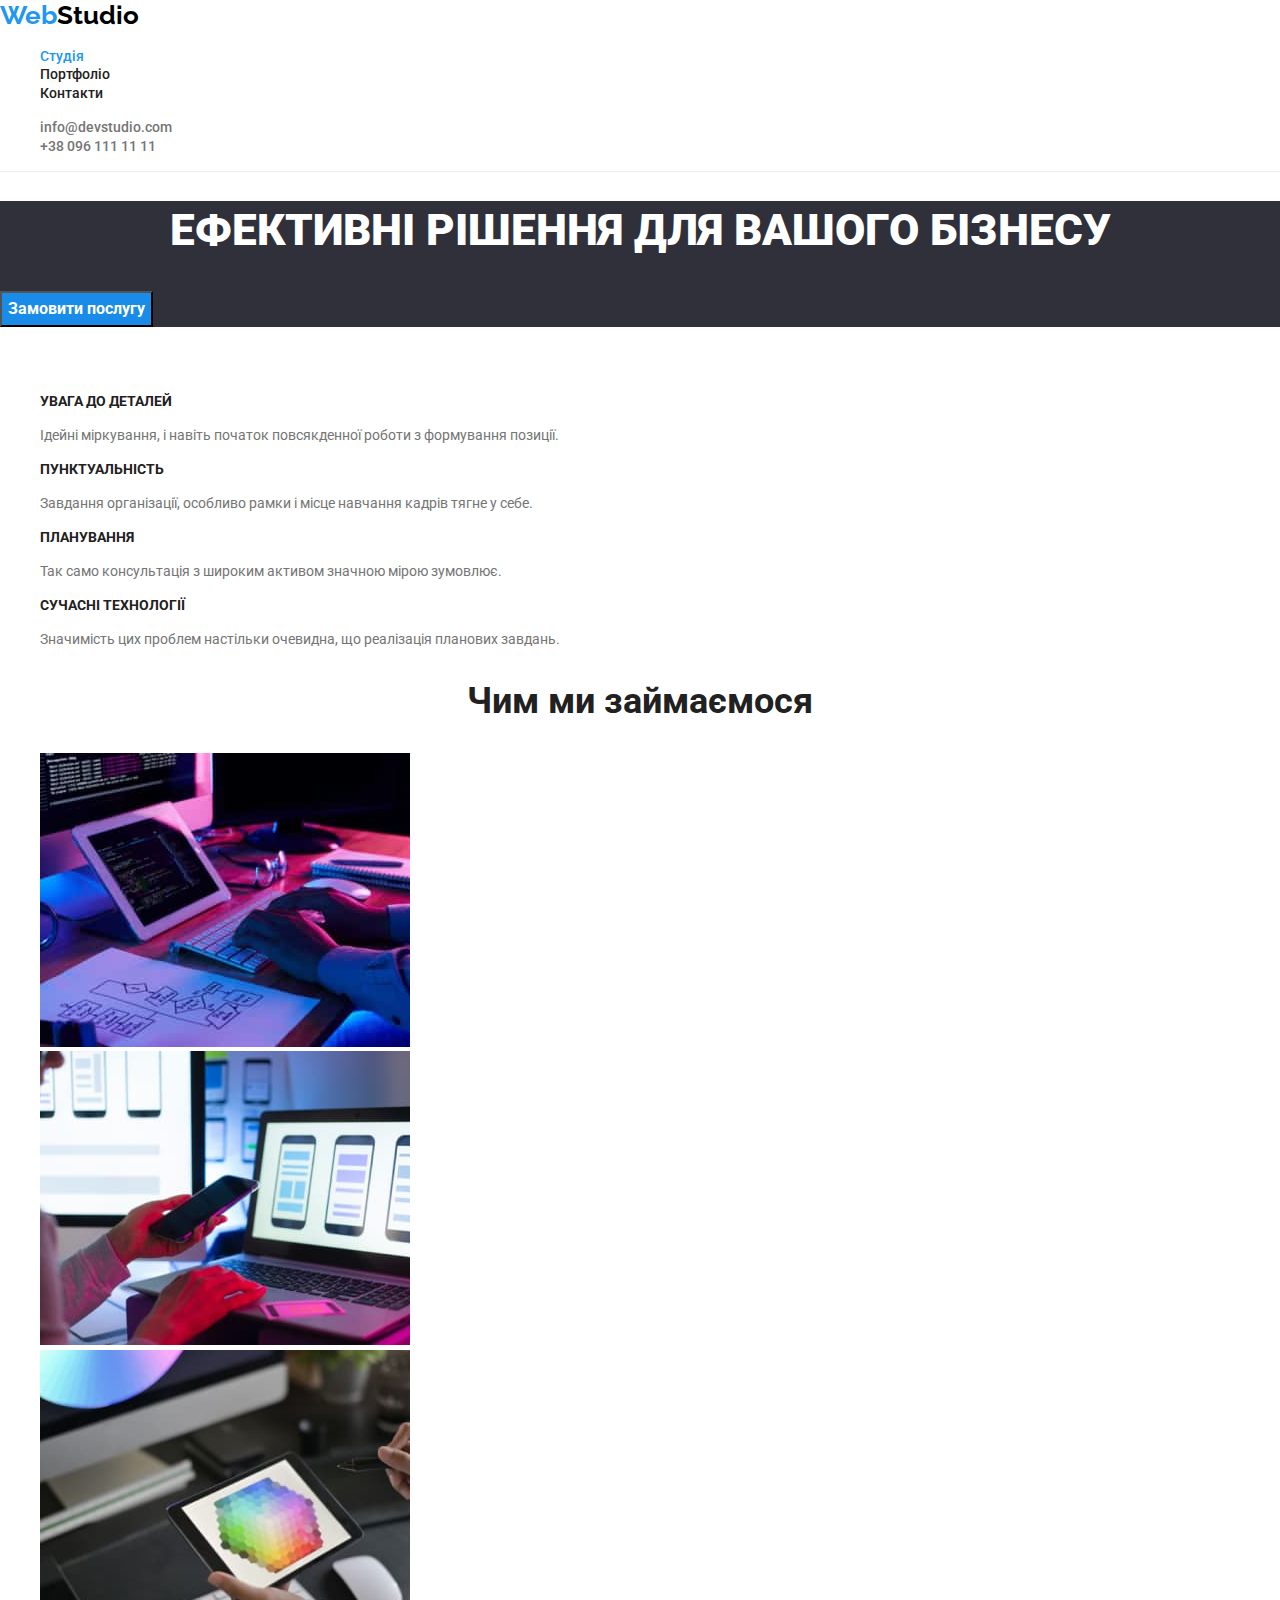
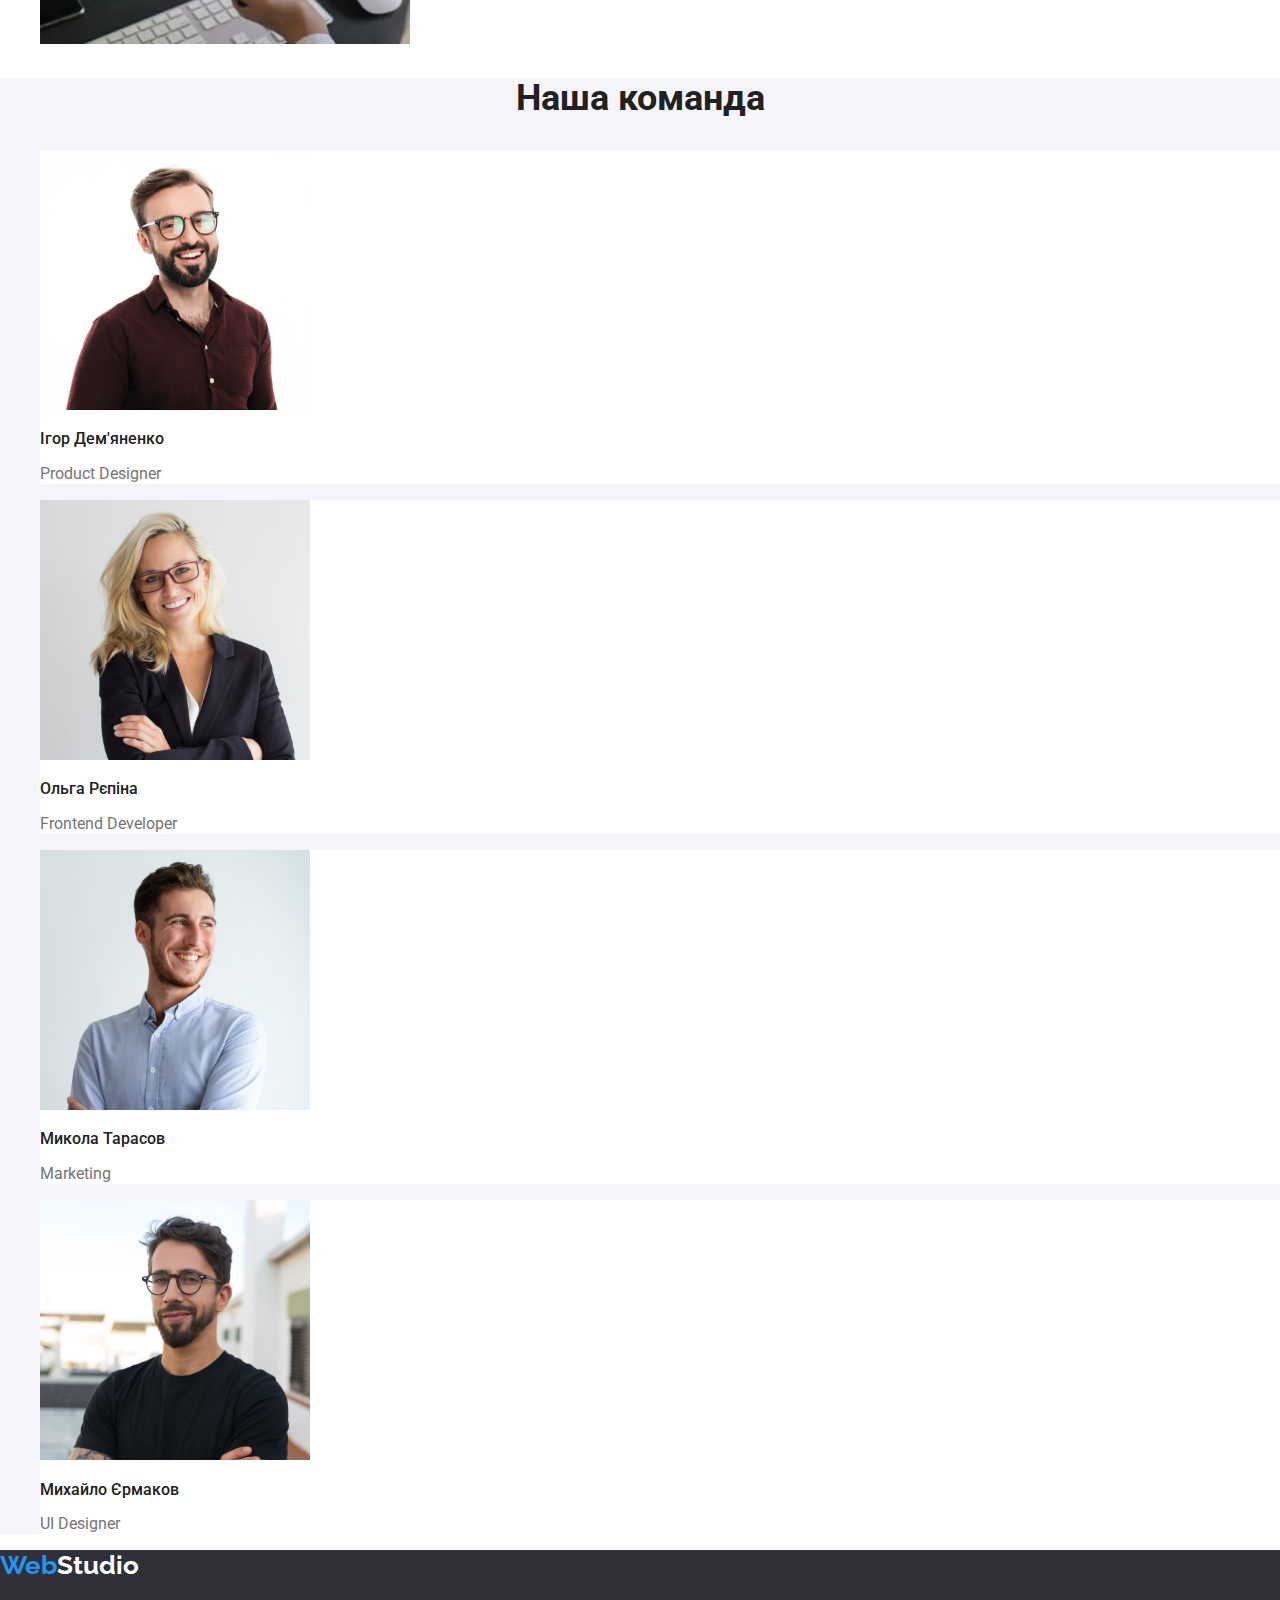
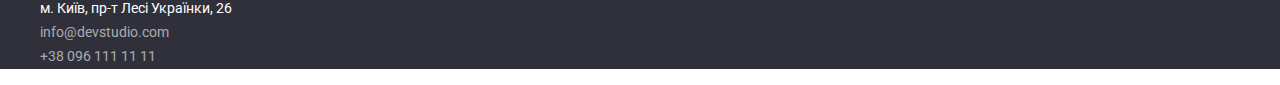
<file: index.html>
<!DOCTYPE html>
<html lang="uk">
  <head>
    <meta charset="UTF-8" />
    <meta http-equiv="X-UA-Compatible" content="IE=edge" />
    <meta name="viewport" content="width=device-width, initial-scale=1.0" />
    <title>Студия</title>
    <link rel="preconnect" href="https://fonts.googleapis.com" />
    <link rel="preconnect" href="https://fonts.gstatic.com" crossorigin />
    <link
      href="https://fonts.googleapis.com/css2?family=Raleway:wght@700&family=Roboto:wght@400;500;700;900&display=swap"
      rel="stylesheet"
    />
    <link rel="stylesheet" href="./css/normalize.css" />
    <link rel="stylesheet" href="./css/styles.css" />
  </head>
  <body>
    <!-- Header -->
    <header class="page-header">
      <nav>
        <a href="#" class="logo">Web<span class="slogan">Studio</span></a>
        <ul class="site-nav">
          <li>
            <a href="#" class="link-ttl">Студія</a>
          </li>
          <li>
            <a href="./portfolio.html" class="link">Портфоліо</a>
          </li>
          <li>
            <a href="#" class="link">Контакти</a>
          </li>
        </ul>
      </nav>
      <ul class="auth-nav">
        <li>
          <a href="mailto:info@devstudio.com" class="copy"
            >info@devstudio.com</a
          >
        </li>
        <li>
          <a href="tel:+380961111111" class="copy">+38 096 111 11 11</a>
        </li>
      </ul>
    </header>
    <main>
      <!-- Hero -->
      <section class="hero">
        <h1 class="heading">Ефективні рішення для вашого бізнесу</h1>
        <button type="button" class="btn">Замовити послугу</button>
      </section>
      <!-- One Section -->
      <section class="section">
        <h2 class="visually-hidden">Наші особливості</h2>
        <ul>
          <li>
            <h3 class="post-title">Увага до деталей</h3>
            <p class="post-text">
              Ідейні міркування, і навіть початок повсякденної роботи з
              формування позиції.
            </p>
          </li>
          <li>
            <h3 class="post-title">Пунктуальність</h3>
            <p class="post-text">
              Завдання організації, особливо рамки і місце навчання кадрів тягне
              у себе.
            </p>
          </li>
          <li>
            <h3 class="post-title">Планування</h3>
            <p class="post-text">
              Так само консультація з широким активом значною мірою зумовлює.
            </p>
          </li>
          <li>
            <h3 class="post-title">Сучасні технології</h3>
            <p class="post-text">
              Значимість цих проблем настільки очевидна, що реалізація планових
              завдань.
            </p>
          </li>
        </ul>
      </section>
      <!-- Two Section -->
      <section class="section">
        <h2 class="section-title">Чим ми займаємося</h2>
        <ul>
          <li>
            <img
              src="./images/img1.jpg"
              alt="Планшет і клавіатура"
              width="370"
            />
          </li>
          <li><img src="./images/img2.jpg" alt="Ноутбук" width="370" /></li>
          <li><img src="./images/img3.jpg" alt="Планшет" width="370" /></li>
        </ul>
      </section>
      <!-- Three Section -->
      <section class="section team">
        <h2 class="section-title">Наша команда</h2>
        <ul class="list-ttl">
          <li>
            <img src="./images/img4.jpg" alt="Дизайнер продукту" width="270" />
            <h3 class="team-title">Ігор Дем'яненко</h3>
            <p class="team-sub" lang="en">Product Designer</p>
          </li>
          <li>
            <img src="./images/img22.jpg" alt="Розробник" width="270" />
            <h3 class="team-title">Ольга Рєпіна</h3>
            <p class="team-sub" lang="en">Frontend Developer</p>
          </li>
          <li>
            <img src="./images/img6.jpg" alt="Маркетолог" width="270" />
            <h3 class="team-title">Микола Тарасов</h3>
            <p class="team-sub" lang="en">Marketing</p>
          </li>
          <li>
            <img src="./images/img7.jpg" alt="Дизайнер" width="270" />
            <h3 class="team-title">Михайло Єрмаков</h3>
            <p class="team-sub" lang="en">UI Designer</p>
          </li>
        </ul>
      </section>
    </main>
    <!-- Footer -->
    <footer class="footer">
      <a href="#" class="logo">Web<span class="caption">Studio</span></a>
      <address>
        <ul>
          <li>
            <a
              href="https://goo.gl/maps/CPtrU1FHBa2aNyZL9"
              target="_blank"
              rel="noopener noreferrer"
              class="text"
            >
              м. Київ, пр-т Лесі Українки, 26
            </a>
          </li>
          <li>
            <a href="mailto:info@devstudio.com" class="copyright"
              >info@devstudio.com</a
            >
          </li>
          <li>
            <a href="tel:+380961111111" class="copyright">+38 096 111 11 11</a>
          </li>
        </ul>
      </address>
    </footer>
  </body>
</html>
</file>
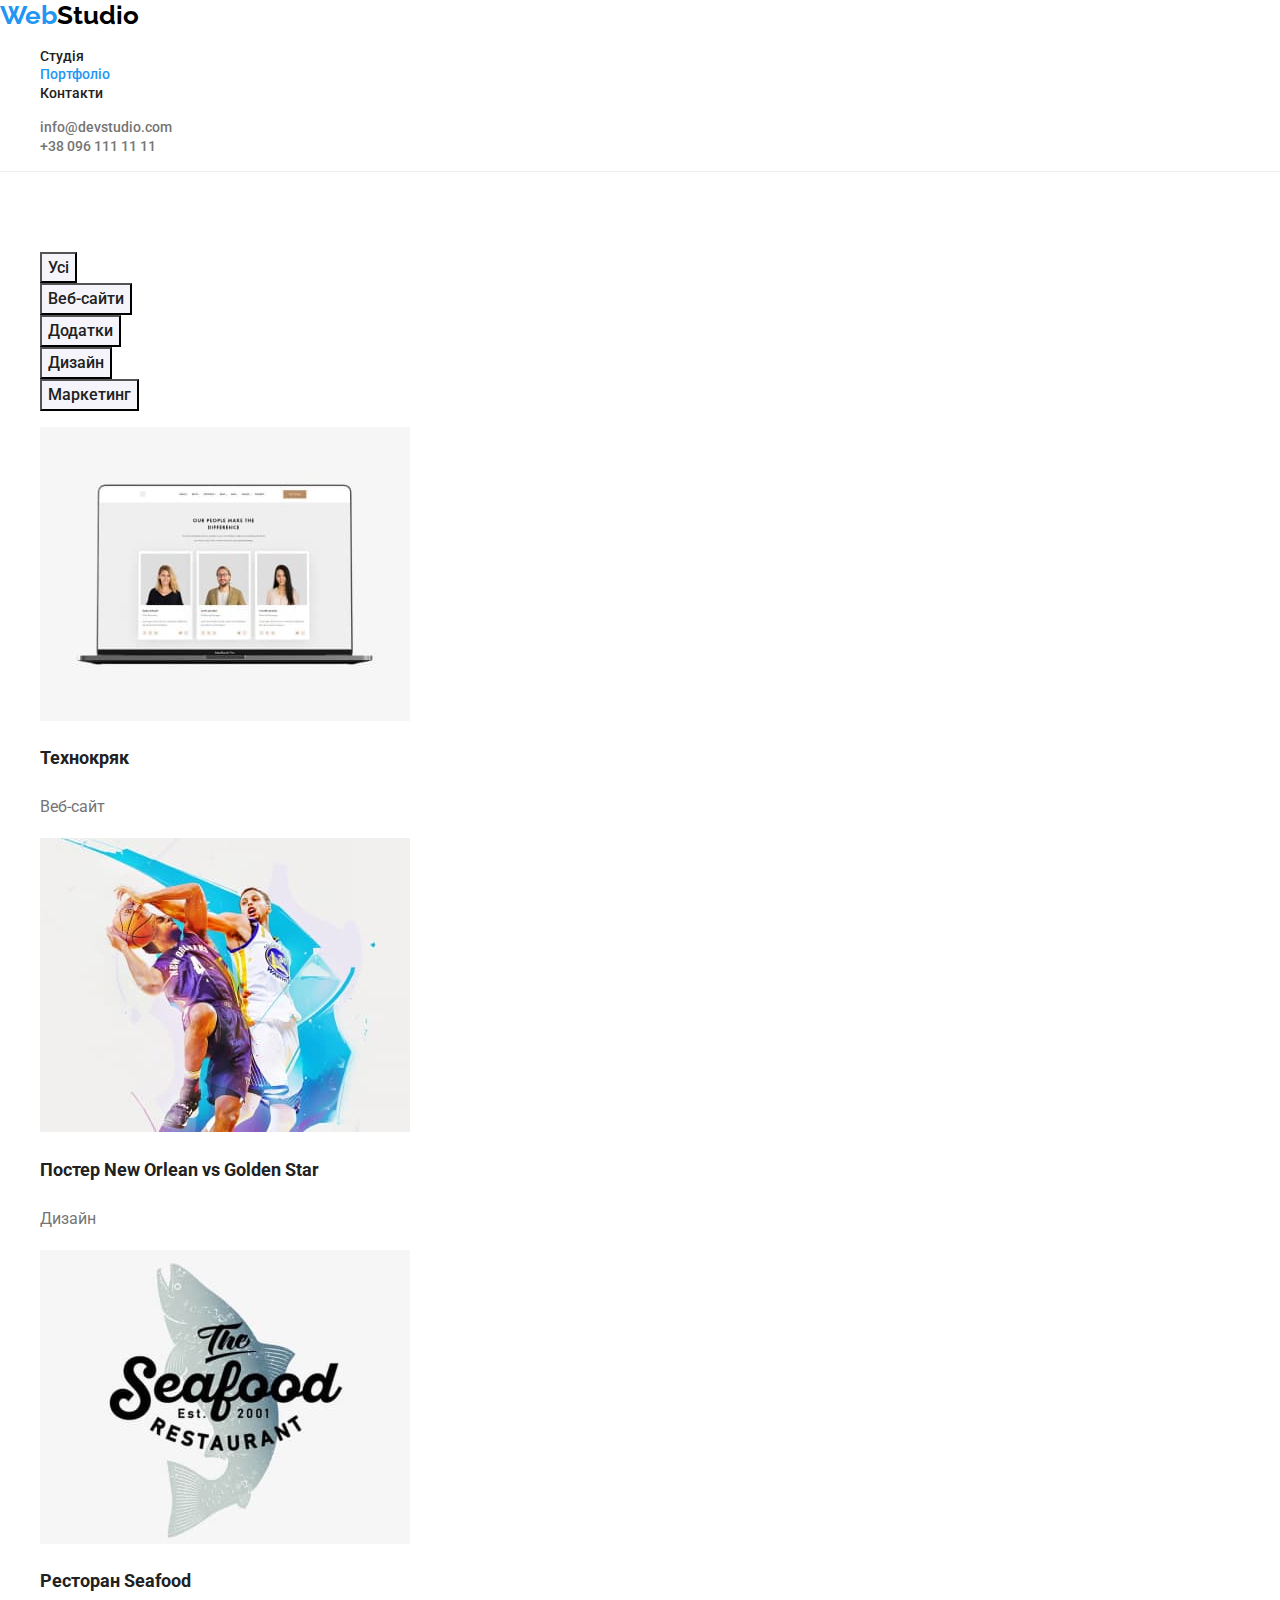
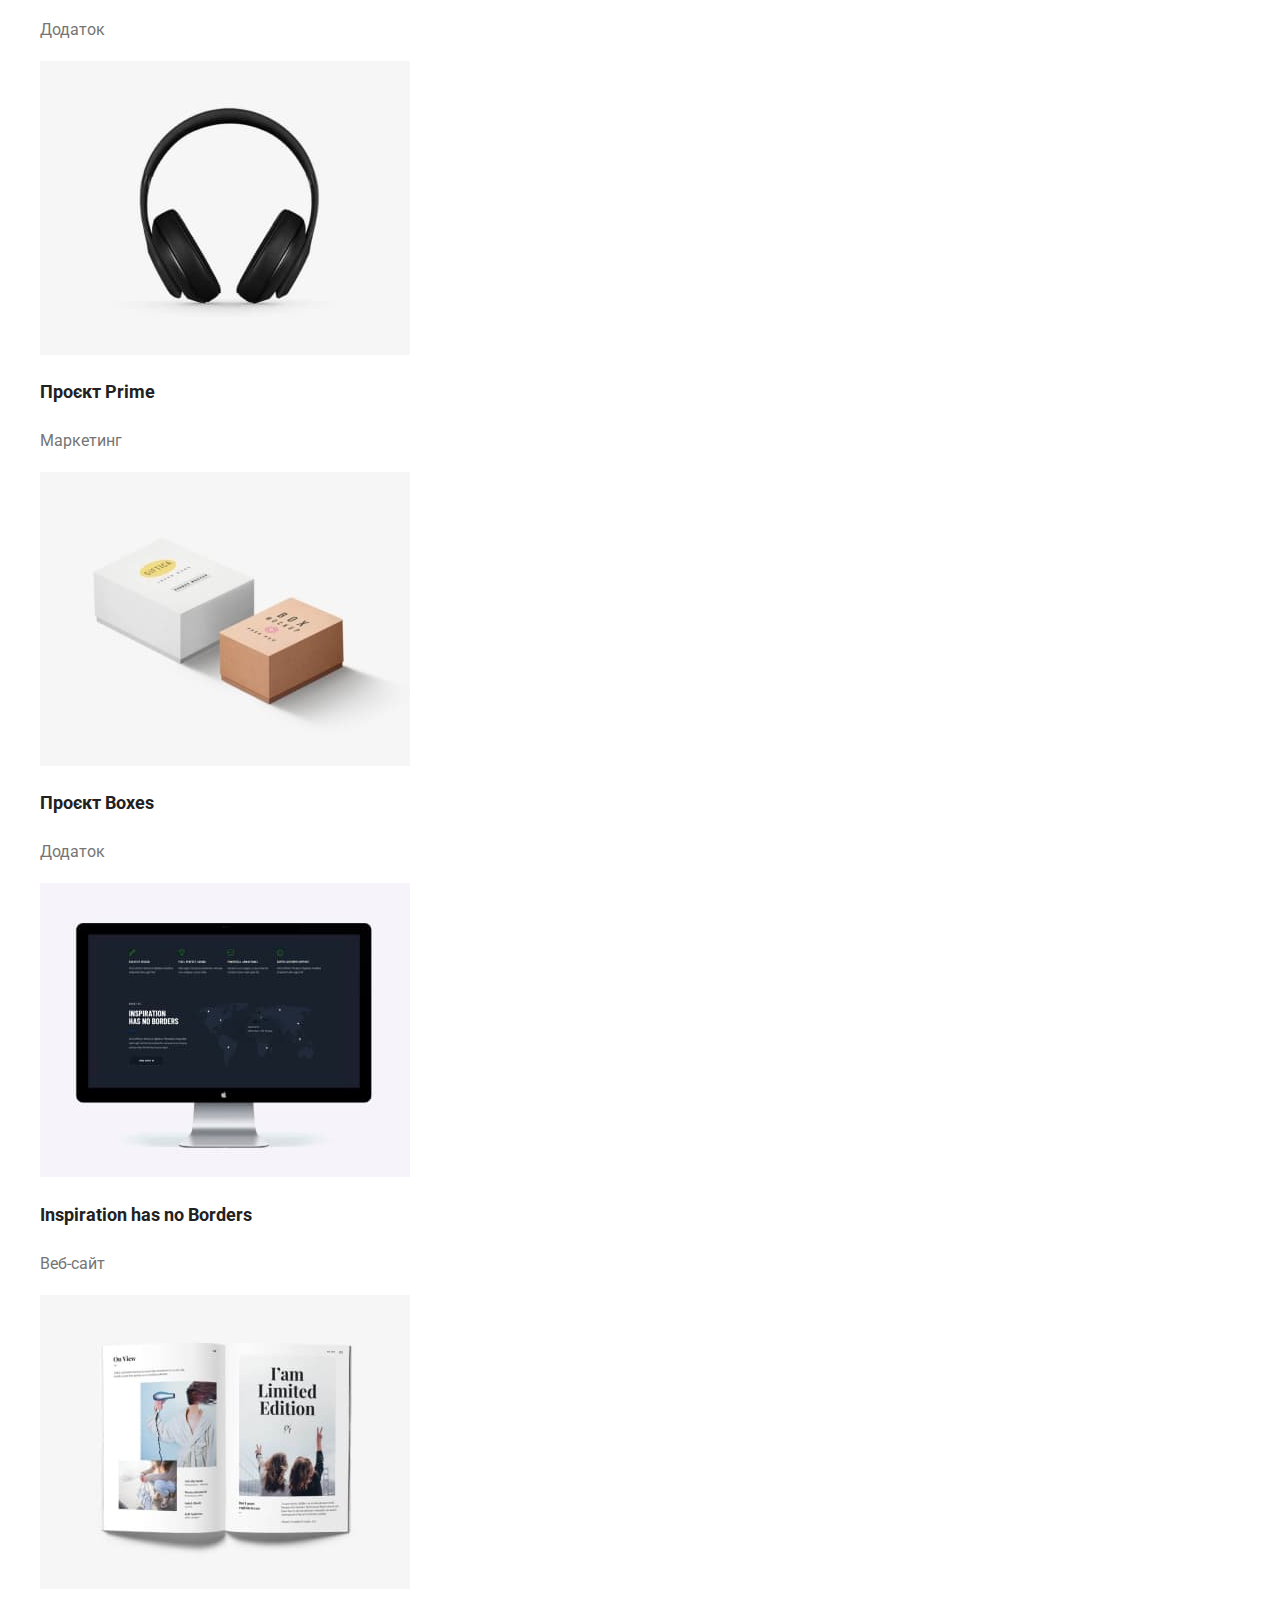
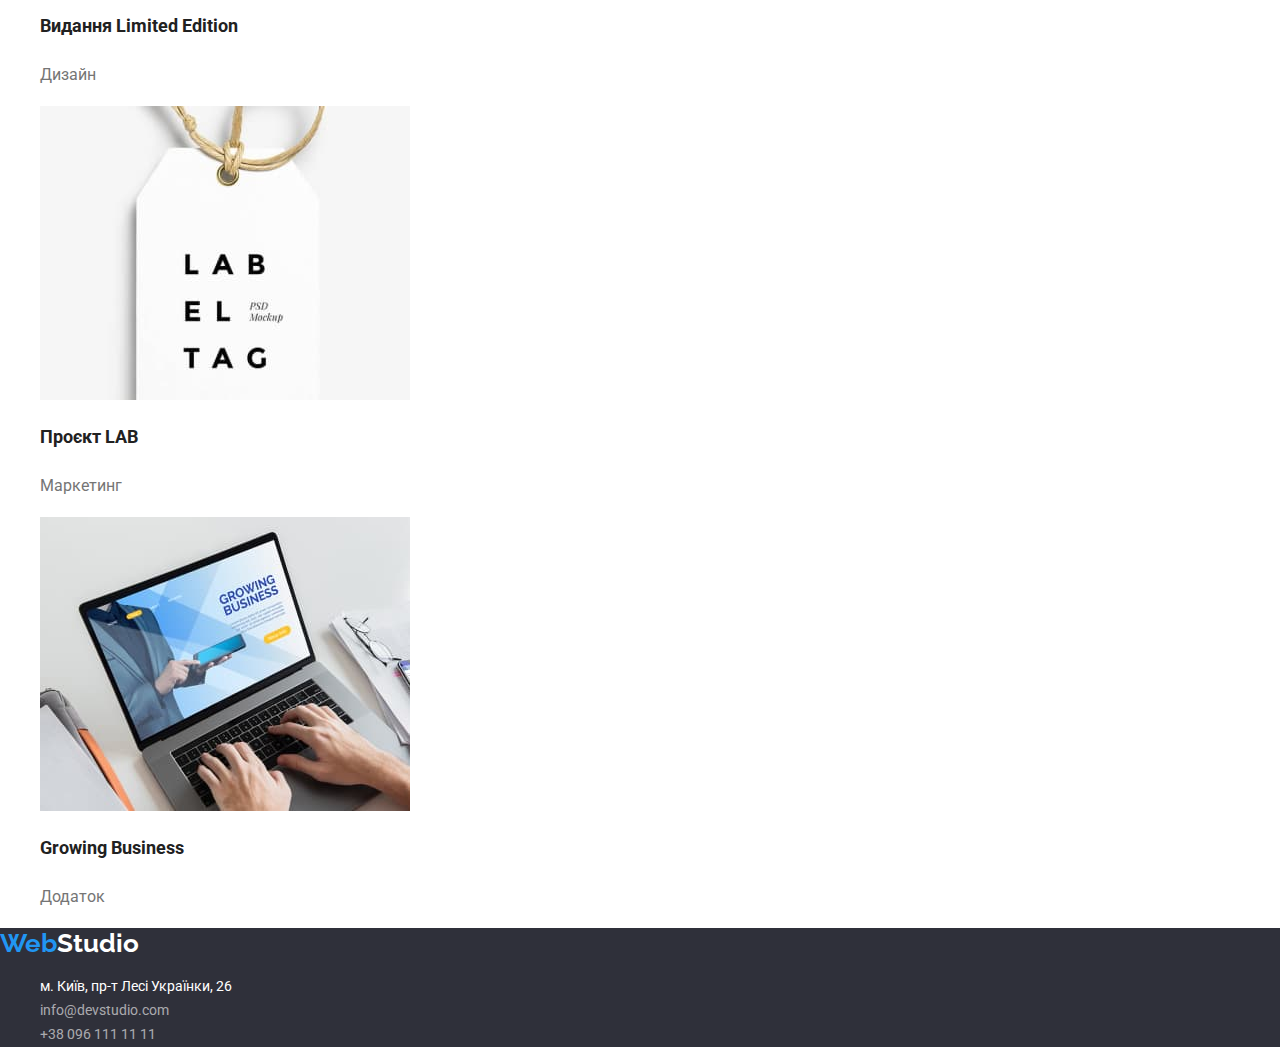
<file: portfolio.html>
<!DOCTYPE html>
<html lang="uk">
  <head>
    <meta charset="UTF-8" />
    <meta http-equiv="X-UA-Compatible" content="IE=edge" />
    <meta name="viewport" content="width=device-width, initial-scale=1.0" />
    <title>Портфоліо</title>
    <link rel="preconnect" href="https://fonts.googleapis.com" />
    <link rel="preconnect" href="https://fonts.gstatic.com" crossorigin />
    <link
      href="https://fonts.googleapis.com/css2?family=Raleway:wght@700&family=Roboto:wght@400;500;700;900&display=swap"
      rel="stylesheet"
    />
    <link rel="stylesheet" href="./css/normalize.css" />
    <link rel="stylesheet" href="./css/styles.css" />
  </head>
  <body>
    <!-- Header -->
    <header class="page-header">
      <nav>
        <a href="#" class="logo">Web<span class="slogan">Studio</span></a>
        <ul class="site-nav">
          <li>
            <a href="./index.html" class="link">Студія</a>
          </li>
          <li>
            <a href="#" class="link-ttl">Портфоліо</a>
          </li>
          <li>
            <a href="#" class="link">Контакти</a>
          </li>
        </ul>
      </nav>
      <ul class="auth-nav">
        <li>
          <a href="mailto:info@devstudio.com" class="copy"
            >info@devstudio.com</a
          >
        </li>
        <li>
          <a href="tel:+380961111111" class="copy">+38 096 111 11 11</a>
        </li>
      </ul>
    </header>
    <main>
      <!-- Portfolio Section -->
      <section class="section">
        <h1 class="visually-hidden">Проекти</h1>
        <ul class="column">
          <li><button type="button" class="click">Усі</button></li>
          <li><button type="button" class="click">Веб-сайти</button></li>
          <li><button type="button" class="click">Додатки</button></li>
          <li><button type="button" class="click">Дизайн</button></li>
          <li><button type="button" class="click">Маркетинг</button></li>
        </ul>
        <ul class="project">
          <li>
            <a href="" class="visit"
              ><img src="./images/img8.jpg" alt="Ноутбук" width="370" />
              <h2 class="project-ttl">Технокряк</h2>
              <p class="project-list">Веб-сайт</p></a
            >
          </li>
          <li>
            <a href="" class="visit"
              ><img
                src="./images/img9.jpg"
                alt="Гравці в баскетбол"
                width="370"
              />
              <h2 class="project-ttl">Постер New Orlean vs Golden Star</h2>
              <p class="project-list">Дизайн</p></a
            >
          </li>
          <li>
            <a href="" class="visit"
              ><img
                src="./images/img10.jpg"
                alt="Логотип ресторану"
                width="370"
              />
              <h2 class="project-ttl">Ресторан Seafood</h2>
              <p class="project-list">Додаток</p></a
            >
          </li>
          <li>
            <a href="" class="visit"
              ><img src="./images/img11.jpg" alt="Навушники" width="370" />
              <h2 class="project-ttl">Проєкт Prime</h2>
              <p class="project-list">Маркетинг</p></a
            >
          </li>
          <li>
            <a href="" class="visit"
              ><img src="./images/img12.jpg" alt="Коробки" width="370" />
              <h2 class="project-ttl">Проєкт Boxes</h2>
              <p class="project-list">Додаток</p></a
            >
          </li>
          <li>
            <a href="" class="visit"
              ><img src="./images/img13.jpg" alt="Моноблок" width="370" />
              <h2 class="project-ttl" lang="en">Inspiration has no Borders</h2>
              <p class="project-list">Веб-сайт</p></a
            >
          </li>
          <li>
            <a href="" class="visit"
              ><img src="./images/img14.jpg" alt="Журнал" width="370" />
              <h2 class="project-ttl">Видання Limited Edition</h2>
              <p class="project-list">Дизайн</p></a
            >
          </li>
          <li>
            <a href="" class="visit"
              ><img src="./images/img15.jpg" alt="Візитка" width="370" />
              <h2 class="project-ttl">Проєкт LAB</h2>
              <p class="project-list">Маркетинг</p></a
            >
          </li>
          <li>
            <a href="" class="visit"
              ><img src="./images/img16.jpg" alt="Ноутбук" width="370" />
              <h2 class="project-ttl" lang="en">Growing Business</h2>
              <p class="project-list">Додаток</p></a
            >
          </li>
        </ul>
      </section>
    </main>
    <footer class="footer">
      <a href="#" class="logo">Web<span class="caption">Studio</span></a>
      <address>
        <ul class="content">
          <li>
            <a
              href="https://goo.gl/maps/CPtrU1FHBa2aNyZL9"
              target="_blank"
              rel="noopener noreferrer"
              class="text"
            >
              м. Київ, пр-т Лесі Українки, 26
            </a>
          </li>
          <li>
            <a href="mailto:info@devstudio.com" class="copyright"
              >info@devstudio.com</a
            >
          </li>
          <li>
            <a href="tel:+380961111111" class="copyright">+38 096 111 11 11</a>
          </li>
        </ul>
      </address>
    </footer>
  </body>
</html>
</file>
<file: css/styles.css>
/* Root */

:root {
--logo-color:#2196F3;
--logo-secondary-color:#188CE8;
--black-color:#000000;
--brand-color: #F5F5F5;
--nav-color:#FFFFFF;
--headfoot-color:#2F303A;
--fsection-color:#F5F4FA;

--main-font-color:#212121;
--second-font-color:#757575;

--border-color:#ECECEC;
}

                                      /* Body */
 
body{
  color: var(--main-font-color);
  font-family: 'Roboto', sans-serif;
}

ul{
  list-style: none;
}

a{
  text-decoration: none;
}
                                      /*  Header*/

.page-header {
  background-color: var(--nav-color);
  border-bottom: 1px solid var(--border-color);
}

.logo {
    color: var(--logo-color);
    text-decoration: none;
    font-family: 'Raleway', sans-serif;
    font-size: 26px;
    font-weight: 700;
    line-height: 1.19;
  }

.slogan {
  color: var(--black-color);
}


.site-nav .link:hover,
.site-nav .link:focus {
  color: var(--logo-color);
}

.link-ttl {
  color: var(--logo-color);
  text-decoration: none;
  font-size: 14px;
  font-weight: 500;
  line-height: 1.14;
}

.link {
  color: var(--main-font-color);
  text-decoration: none;
  font-size: 14px;
  font-weight: 500;
  line-height: 1.14;
}

.auth-nav .copy:hover,
.auth-nav .copy:focus {
  color: var(--logo-color);
}

.copy {
  color: var(--second-font-color);
  text-decoration: none;
  font-size: 14px;
  font-weight: 500;
  line-height: 1.14;
  ;
}

                                   /* Hero */

.hero {
  background-color: var(--headfoot-color);
}

.heading {
  color: var(--nav-color);
  font-size: 44px;
  font-weight: 900;
  line-height: 1.36;
  text-transform: uppercase;
  text-align: center;
}

.btn {
  color: var(--nav-color);
  background-color:var(--logo-secondary-color);
  font-size: 16px;
  font-weight: 700;
  line-height: 1.87;
  cursor: pointer;
}

.btn:hover,
.btn:focus{
  background-color: var(--logo-color);
}

                                  /* One Section */

.visually-hidden {
  transform: scale(0);
}

.post-title {
  color: var(--main-font-color);
  font-size: 14px;
  font-weight: 700;
  line-height: 1.14;
  text-transform: uppercase;
}

.post-text {
  color: var(--second-font-color);
  font-size: 14px;
  line-height: 1.71;
}

                                  /* Two Section */

.section-title {
  font-size: 36px;
  font-weight: 700;
  line-height: 1.16;
  text-align: center;
}

                                 /* Three Section */

.team {
  background-color: var(--fsection-color);
}


.list-ttl li {
  background-color: var(--nav-color);
}

.team-title {
  color: var(--main-font-color);
  font-weight: 500;
  font-size: 16px;
  line-height: 1.18;
}

.team-sub {
  color: var(--second-font-color);
  font-size: 16px;
  line-height: 1.18;
}

                                    /* Footer */

.footer {
  background-color: var(--headfoot-color);
}

.caption{
  color: var(--nav-color);
}

.text {
  color: var(--nav-color);
  text-decoration: none;
  font-style: normal;
  font-size: 14px;
  line-height: 1.7;
}

.text:hover,
.text:focus {
  color: var(--logo-color);
}

.copyright {
  color: rgba(255, 255, 255, 0.6);
  text-decoration: none;
  font-style: normal;
  font-size: 14px;
  line-height: 1.7;
}

.copyright:hover,
.copyright:focus {
  color: var(--logo-color);
}

                                    /* Portfolio Section */

.click {
  color: var(--main-font-color);
  font-family: inherit;
  font-size: 16px;
  font-weight: 500;
  line-height: 1.62;
  cursor: pointer;
  background-color: var(--fsection-color);
}

.click:hover,
.click:focus {
  background-color: var(--logo-color);
  color: var(--nav-color);
}

.project-ttl {
  color: var(--main-font-color);
  font-size: 18px;
  font-weight: 700;
  line-height: 2;
}

.project-list {
  color: var(--second-font-color);
  font-size: 16px;
  line-height: 1.87;
}
</file>
